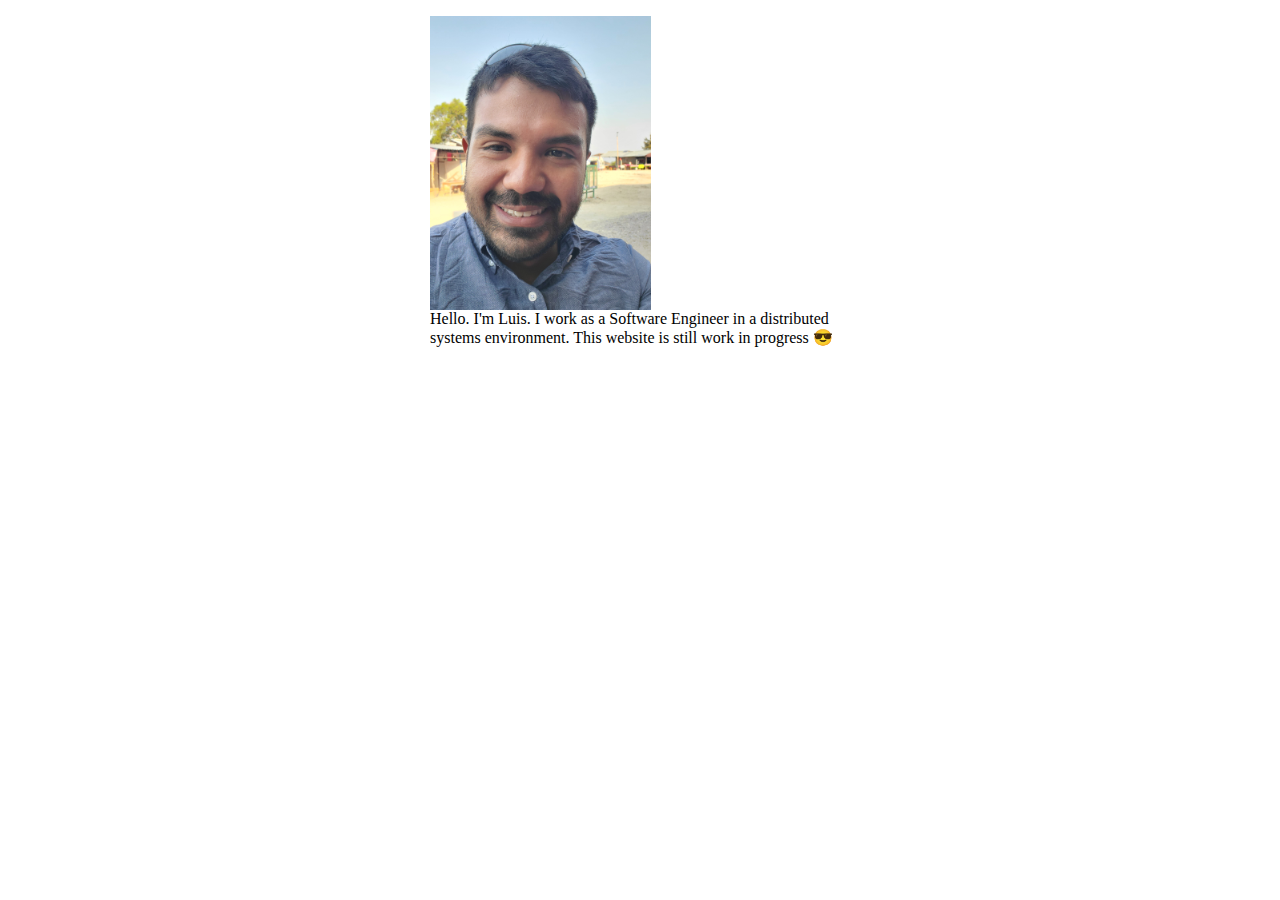
<file: index.html>
<html>

<head>
    <title>my first website</title>
    <link rel="stylesheet" href="style.css">
</head>

<body>
    <div class="web">

        <figure>
            <img src="selfie.jpeg" alt="On my Oaxaca trip" class="self" />
            <figcaption>
                Hello. I'm Luis. I work as a Software Engineer in a distributed systems
                environment. This website is still work in progress &#128526;
            </figcaption>
        </figure>
    </div>
</body>
</html>
</file>
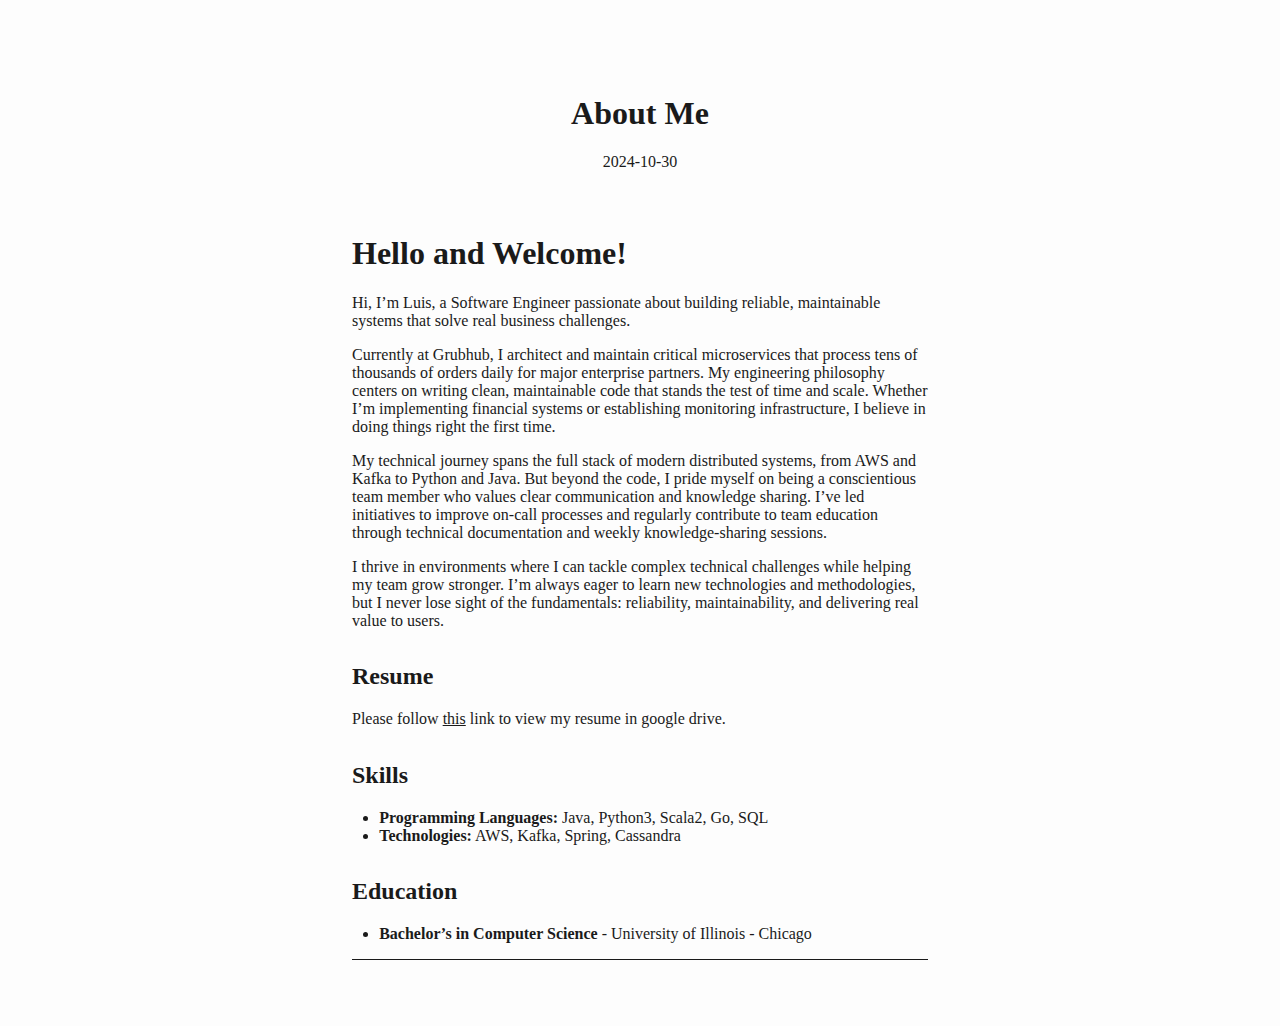
<file: content/about.html>
<!DOCTYPE html>
<html xmlns="http://www.w3.org/1999/xhtml" lang="" xml:lang="">
<head>
  <meta charset="utf-8" />
  <meta name="generator" content="pandoc" />
  <meta name="viewport" content="width=device-width, initial-scale=1.0, user-scalable=yes" />
  <meta name="dcterms.date" content="2024-10-30" />
  <title>About Me</title>
  <style>
    html {
      color: #1a1a1a;
      background-color: #fdfdfd;
    }
    body {
      margin: 0 auto;
      max-width: 36em;
      padding-left: 50px;
      padding-right: 50px;
      padding-top: 50px;
      padding-bottom: 50px;
      hyphens: auto;
      overflow-wrap: break-word;
      text-rendering: optimizeLegibility;
      font-kerning: normal;
    }
    @media (max-width: 600px) {
      body {
        font-size: 0.9em;
        padding: 12px;
      }
      h1 {
        font-size: 1.8em;
      }
    }
    @media print {
      html {
        background-color: white;
      }
      body {
        background-color: transparent;
        color: black;
        font-size: 12pt;
      }
      p, h2, h3 {
        orphans: 3;
        widows: 3;
      }
      h2, h3, h4 {
        page-break-after: avoid;
      }
    }
    p {
      margin: 1em 0;
    }
    a {
      color: #1a1a1a;
    }
    a:visited {
      color: #1a1a1a;
    }
    img {
      max-width: 100%;
    }
    svg {
      height: auto;
      max-width: 100%;
    }
    h1, h2, h3, h4, h5, h6 {
      margin-top: 1.4em;
    }
    h5, h6 {
      font-size: 1em;
      font-style: italic;
    }
    h6 {
      font-weight: normal;
    }
    ol, ul {
      padding-left: 1.7em;
      margin-top: 1em;
    }
    li > ol, li > ul {
      margin-top: 0;
    }
    blockquote {
      margin: 1em 0 1em 1.7em;
      padding-left: 1em;
      border-left: 2px solid #e6e6e6;
      color: #606060;
    }
    code {
      font-family: Menlo, Monaco, Consolas, 'Lucida Console', monospace;
      font-size: 85%;
      margin: 0;
      hyphens: manual;
    }
    pre {
      margin: 1em 0;
      overflow: auto;
    }
    pre code {
      padding: 0;
      overflow: visible;
      overflow-wrap: normal;
    }
    .sourceCode {
     background-color: transparent;
     overflow: visible;
    }
    hr {
      background-color: #1a1a1a;
      border: none;
      height: 1px;
      margin: 1em 0;
    }
    table {
      margin: 1em 0;
      border-collapse: collapse;
      width: 100%;
      overflow-x: auto;
      display: block;
      font-variant-numeric: lining-nums tabular-nums;
    }
    table caption {
      margin-bottom: 0.75em;
    }
    tbody {
      margin-top: 0.5em;
      border-top: 1px solid #1a1a1a;
      border-bottom: 1px solid #1a1a1a;
    }
    th {
      border-top: 1px solid #1a1a1a;
      padding: 0.25em 0.5em 0.25em 0.5em;
    }
    td {
      padding: 0.125em 0.5em 0.25em 0.5em;
    }
    header {
      margin-bottom: 4em;
      text-align: center;
    }
    #TOC li {
      list-style: none;
    }
    #TOC ul {
      padding-left: 1.3em;
    }
    #TOC > ul {
      padding-left: 0;
    }
    #TOC a:not(:hover) {
      text-decoration: none;
    }
    code{white-space: pre-wrap;}
    span.smallcaps{font-variant: small-caps;}
    div.columns{display: flex; gap: min(4vw, 1.5em);}
    div.column{flex: auto; overflow-x: auto;}
    div.hanging-indent{margin-left: 1.5em; text-indent: -1.5em;}
    /* The extra [class] is a hack that increases specificity enough to
       override a similar rule in reveal.js */
    ul.task-list[class]{list-style: none;}
    ul.task-list li input[type="checkbox"] {
      font-size: inherit;
      width: 0.8em;
      margin: 0 0.8em 0.2em -1.6em;
      vertical-align: middle;
    }
  </style>
</head>
<body>
<header id="title-block-header">
<h1 class="title">About Me</h1>
<p class="date">2024-10-30</p>
</header>
<h1 id="hello-and-welcome">Hello and Welcome!</h1>
<p>Hi, I’m Luis, a Software Engineer passionate about building reliable,
maintainable systems that solve real business challenges.</p>
<p>Currently at Grubhub, I architect and maintain critical microservices
that process tens of thousands of orders daily for major enterprise
partners. My engineering philosophy centers on writing clean,
maintainable code that stands the test of time and scale. Whether I’m
implementing financial systems or establishing monitoring
infrastructure, I believe in doing things right the first time.</p>
<p>My technical journey spans the full stack of modern distributed
systems, from AWS and Kafka to Python and Java. But beyond the code, I
pride myself on being a conscientious team member who values clear
communication and knowledge sharing. I’ve led initiatives to improve
on-call processes and regularly contribute to team education through
technical documentation and weekly knowledge-sharing sessions.</p>
<p>I thrive in environments where I can tackle complex technical
challenges while helping my team grow stronger. I’m always eager to
learn new technologies and methodologies, but I never lose sight of the
fundamentals: reliability, maintainability, and delivering real value to
users.</p>
<h2 id="resume">Resume</h2>
<p>Please follow <a
href="https://drive.google.com/file/d/1c4GN2VlKrl5UbN-z3LefxKc3hg-L3Qfc/view">this</a>
link to view my resume in google drive.</p>
<h2 id="skills">Skills</h2>
<ul>
<li><strong>Programming Languages:</strong> Java, Python3, Scala2, Go,
SQL</li>
<li><strong>Technologies:</strong> AWS, Kafka, Spring, Cassandra</li>
</ul>
<h2 id="education">Education</h2>
<ul>
<li><strong>Bachelor’s in Computer Science</strong> - University of
Illinois - Chicago</li>
</ul>
<hr />
</body>
</html>
</file>
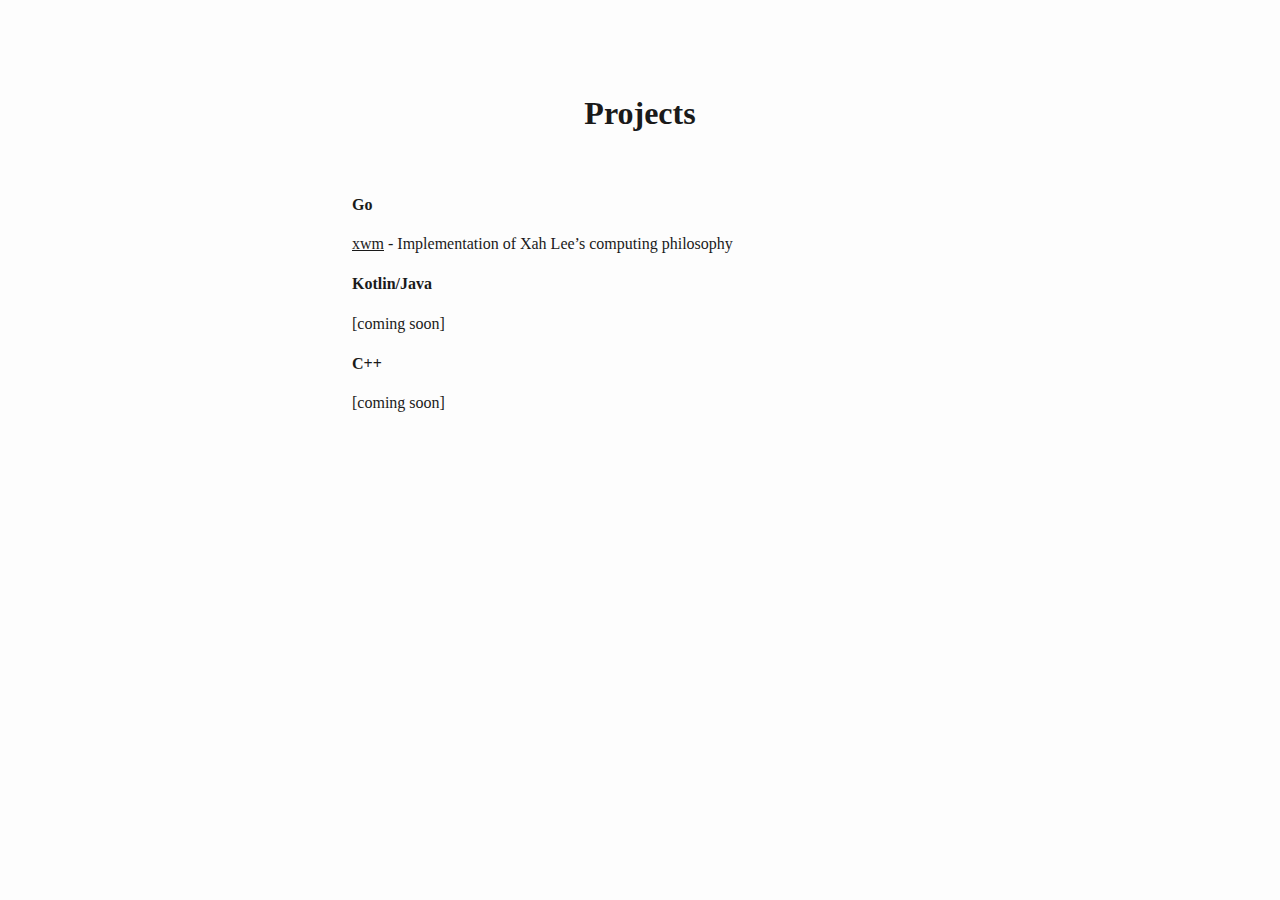
<file: content/projects/_index.html>
<!DOCTYPE html>
<html xmlns="http://www.w3.org/1999/xhtml" lang="" xml:lang="">
<head>
  <meta charset="utf-8" />
  <meta name="generator" content="pandoc" />
  <meta name="viewport" content="width=device-width, initial-scale=1.0, user-scalable=yes" />
  <title>Projects</title>
  <style>
    html {
      color: #1a1a1a;
      background-color: #fdfdfd;
    }
    body {
      margin: 0 auto;
      max-width: 36em;
      padding-left: 50px;
      padding-right: 50px;
      padding-top: 50px;
      padding-bottom: 50px;
      hyphens: auto;
      overflow-wrap: break-word;
      text-rendering: optimizeLegibility;
      font-kerning: normal;
    }
    @media (max-width: 600px) {
      body {
        font-size: 0.9em;
        padding: 12px;
      }
      h1 {
        font-size: 1.8em;
      }
    }
    @media print {
      html {
        background-color: white;
      }
      body {
        background-color: transparent;
        color: black;
        font-size: 12pt;
      }
      p, h2, h3 {
        orphans: 3;
        widows: 3;
      }
      h2, h3, h4 {
        page-break-after: avoid;
      }
    }
    p {
      margin: 1em 0;
    }
    a {
      color: #1a1a1a;
    }
    a:visited {
      color: #1a1a1a;
    }
    img {
      max-width: 100%;
    }
    svg {
      height: auto;
      max-width: 100%;
    }
    h1, h2, h3, h4, h5, h6 {
      margin-top: 1.4em;
    }
    h5, h6 {
      font-size: 1em;
      font-style: italic;
    }
    h6 {
      font-weight: normal;
    }
    ol, ul {
      padding-left: 1.7em;
      margin-top: 1em;
    }
    li > ol, li > ul {
      margin-top: 0;
    }
    blockquote {
      margin: 1em 0 1em 1.7em;
      padding-left: 1em;
      border-left: 2px solid #e6e6e6;
      color: #606060;
    }
    code {
      font-family: Menlo, Monaco, Consolas, 'Lucida Console', monospace;
      font-size: 85%;
      margin: 0;
      hyphens: manual;
    }
    pre {
      margin: 1em 0;
      overflow: auto;
    }
    pre code {
      padding: 0;
      overflow: visible;
      overflow-wrap: normal;
    }
    .sourceCode {
     background-color: transparent;
     overflow: visible;
    }
    hr {
      background-color: #1a1a1a;
      border: none;
      height: 1px;
      margin: 1em 0;
    }
    table {
      margin: 1em 0;
      border-collapse: collapse;
      width: 100%;
      overflow-x: auto;
      display: block;
      font-variant-numeric: lining-nums tabular-nums;
    }
    table caption {
      margin-bottom: 0.75em;
    }
    tbody {
      margin-top: 0.5em;
      border-top: 1px solid #1a1a1a;
      border-bottom: 1px solid #1a1a1a;
    }
    th {
      border-top: 1px solid #1a1a1a;
      padding: 0.25em 0.5em 0.25em 0.5em;
    }
    td {
      padding: 0.125em 0.5em 0.25em 0.5em;
    }
    header {
      margin-bottom: 4em;
      text-align: center;
    }
    #TOC li {
      list-style: none;
    }
    #TOC ul {
      padding-left: 1.3em;
    }
    #TOC > ul {
      padding-left: 0;
    }
    #TOC a:not(:hover) {
      text-decoration: none;
    }
    code{white-space: pre-wrap;}
    span.smallcaps{font-variant: small-caps;}
    div.columns{display: flex; gap: min(4vw, 1.5em);}
    div.column{flex: auto; overflow-x: auto;}
    div.hanging-indent{margin-left: 1.5em; text-indent: -1.5em;}
    /* The extra [class] is a hack that increases specificity enough to
       override a similar rule in reveal.js */
    ul.task-list[class]{list-style: none;}
    ul.task-list li input[type="checkbox"] {
      font-size: inherit;
      width: 0.8em;
      margin: 0 0.8em 0.2em -1.6em;
      vertical-align: middle;
    }
  </style>
</head>
<body>
<header id="title-block-header">
<h1 class="title">Projects</h1>
</header>
<h4 id="go">Go</h4>
<p><a href="https://github.com/lcasta7/xwm">xwm</a> - Implementation of
Xah Lee’s computing philosophy</p>
<h4 id="kotlinjava">Kotlin/Java</h4>
<p>[coming soon]</p>
<h4 id="c">C++</h4>
<p>[coming soon]</p>
</body>
</html>
</file>
<file: style.css>
img.self {
    width: 221px;
    height: 294px;
    margin-right: auto;
    margin-left: auto;
}

div.web {
    max-width: 500px;
    margin: auto;
}
</file>
